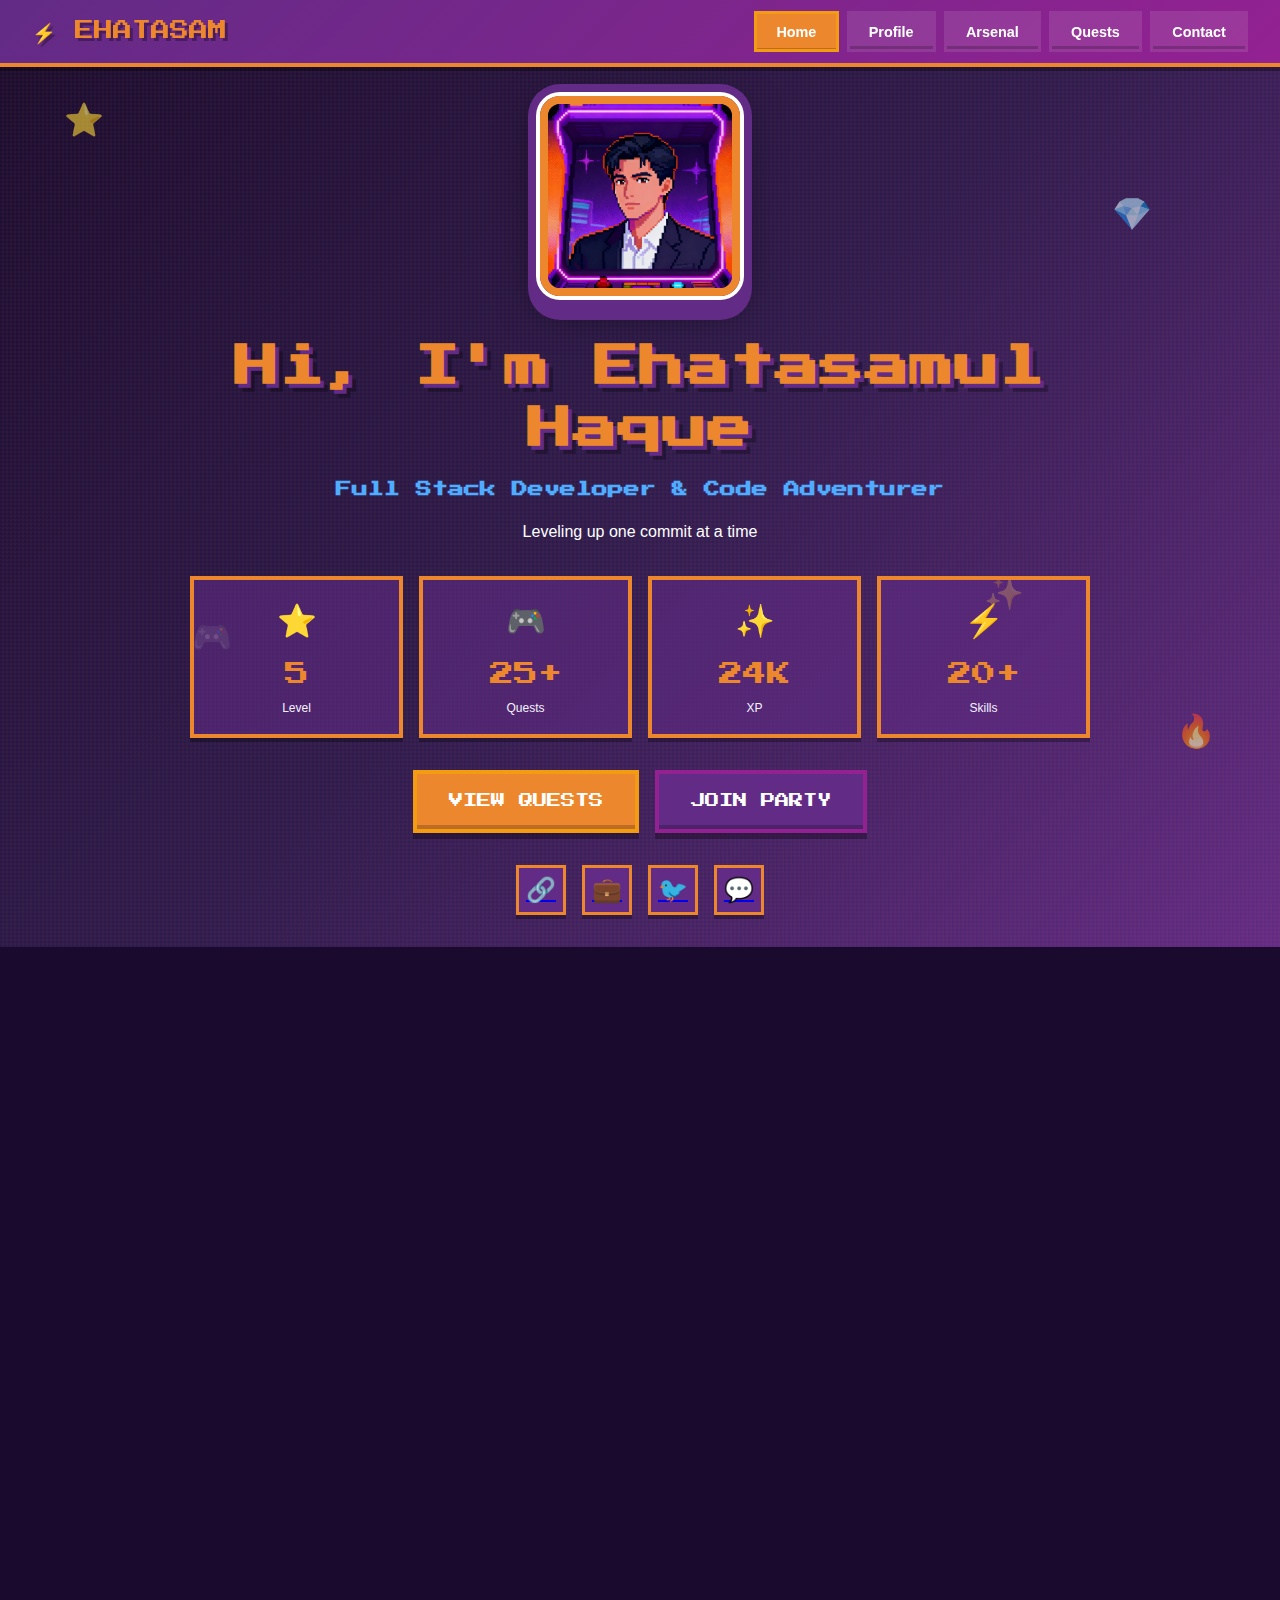
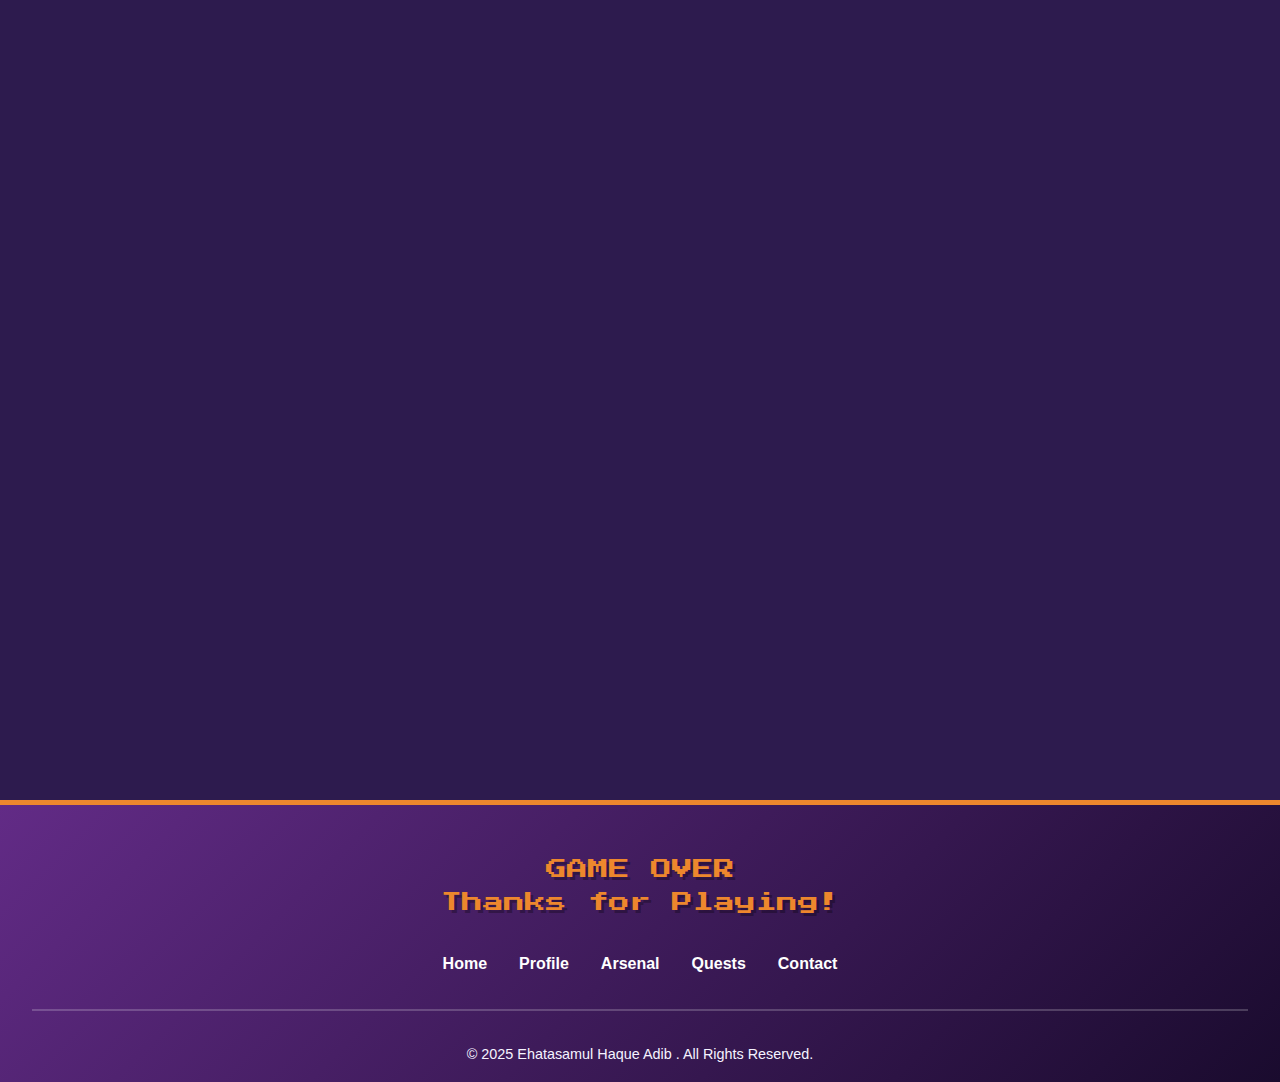
<file: Assignment_3/index.html>
<!DOCTYPE html>
<html lang="en">
<head>
    <meta charset="UTF-8">
    <meta name="viewport" content="width=device-width, initial-scale=1.0">
    <title>Ehatasam - Code Adventurer Portfolio</title>
    <link rel="preconnect" href="https://fonts.googleapis.com">
    <link rel="preconnect" href="https://fonts.gstatic.com" crossorigin>
    <link href="https://fonts.googleapis.com/css2?family=Press+Start+2P&display=swap" rel="stylesheet">
    <link rel="stylesheet" href="css/styles.css">
</head>
<body>
    <!-- Navigation -->
    <nav class="navbar">
        <div class="nav-container">
            <a href="#home" class="logo">⚡ EHATASAM</a>
            <ul class="nav-links" id="navLinks">
                <li><a href="#home" class="nav-link active">Home</a></li>
                <li><a href="#about" class="nav-link">Profile</a></li>
                <li><a href="#skills" class="nav-link">Arsenal</a></li>
                <li><a href="#projects" class="nav-link">Quests</a></li>
                <li><a href="#contact" class="nav-link">Contact</a></li>
            </ul>
            <div class="hamburger" id="hamburger">
                <span></span>
                <span></span>
                <span></span>
            </div>
        </div>
    </nav>

    <!-- Hero Section -->
    <section class="hero" id="home">
        <div class="floating-pixel" style="top: 10%; left: 5%; animation-delay: 0s;">⭐</div>
        <div class="floating-pixel" style="top: 20%; right: 10%; animation-delay: 1s;">💎</div>
        <div class="floating-pixel" style="bottom: 30%; left: 15%; animation-delay: 2s;">🎮</div>
        <div class="floating-pixel" style="top: 60%; right: 20%; animation-delay: 3s;">✨</div>
        <div class="floating-pixel" style="bottom: 20%; right: 5%; animation-delay: 1.5s;">🔥</div>
        
        <div class="hero-content">
            <img src="images/b85749ee-b6ef-4a98-aaf9-9d3bddbf63ef (1).png" alt="Ehatasamul Haque" class="pixel-avatar animate-bounce-slow">
            <h1 class="hero-title">Hi, I'm Ehatasamul Haque</h1>
            <h2 class="hero-subtitle">Full Stack Developer & Code Adventurer</h2>
            <p>Leveling up one commit at a time</p>
            
            <div class="hero-stats">
                <div class="stat-box">
                    <span class="stat-icon">⭐</span>
                    <span class="stat-value">5</span>
                    <span class="stat-label">Level</span>
                </div>
                <div class="stat-box">
                    <span class="stat-icon">🎮</span>
                    <span class="stat-value">25+</span>
                    <span class="stat-label">Quests</span>
                </div>
                <div class="stat-box">
                    <span class="stat-icon">✨</span>
                    <span class="stat-value">24K</span>
                    <span class="stat-label">XP</span>
                </div>
                <div class="stat-box">
                    <span class="stat-icon">⚡</span>
                    <span class="stat-value">20+</span>
                    <span class="stat-label">Skills</span>
                </div>
            </div>
            
            <div class="cta-buttons">
                <a href="#projects" class="btn-arcade btn-primary">View Quests</a>
                <a href="#contact" class="btn-arcade btn-secondary">Join Party</a>
            </div>
            
            <div class="social-links">
                <a href="#" target="_blank" aria-label="GitHub" class="social-link">🔗</a>
                <a href="#" target="_blank" aria-label="LinkedIn" class="social-link">💼</a>
                <a href="#" target="_blank" aria-label="Twitter" class="social-link">🐦</a>
                <a href="#" target="_blank" aria-label="Discord" class="social-link">💬</a>
            </div>
        </div>
    </section>

    <!-- About Section -->
    <section id="about" class="section">
        <div class="container">
            <div class="section-header fade-in">
                <h2 class="section-title">Player Profile</h2>
                <p class="section-subtitle">Get to know the developer</p>
            </div>
            
            <div class="about-content">
                <div class="profile-card fade-in">
                    <img src="images/b85749ee-b6ef-4a98-aaf9-9d3bddbf63ef (1).png" alt="Developer Profile" class="profile-avatar">
                    <div class="xp-bar">
                        <div class="xp-label">
                            <span>Developer XP</span>
                            <span>24000/30000</span>
                        </div>
                        <div class="xp-progress">
                            <div class="xp-fill"></div>
                        </div>
                    </div>
                </div>
                
                <div class="about-text fade-in">
                    <h3>About the Adventurer</h3>
                    <p>I'm a passionate web developer who treats coding like an epic adventure. With 1+ years of experience, I've mastered the art of turning complex challenges into elegant solutions. Every project is a new quest, every bug is a boss to defeat!</p>
                    
                    <p>My journey in the realm of web development began when I created my first website - a simple pixel art portfolio that sparked a lifelong passion. Since then, I've been on a continuous quest to level up my skills and explore new technologies.</p>
                    
                    <p>When I'm not coding, you'll find me contributing to open-source projects, writing tech tutorials, or speedrunning through coding challenges. I believe in learning by doing and sharing knowledge with the community.</p>
                    
                    <div class="achievements">
                        <div class="achievement-badge">
                            <span class="achievement-icon">🏆</span>
                            <h4 class="achievement-title">Full Stack Master</h4>
                            <p>Mastered frontend and backend</p>
                        </div>
                        <div class="achievement-badge">
                            <span class="achievement-icon">🗡️</span>
                            <h4 class="achievement-title">Bug Slayer</h4>
                            <p>Defeated 500+ bugs</p>
                        </div>
                        <div class="achievement-badge">
                            <span class="achievement-icon">⚔️</span>
                            <h4 class="achievement-title">Code Warrior</h4>
                            <p>1+ years of combat</p>
                        </div>
                        <div class="achievement-badge">
                            <span class="achievement-icon">🤝</span>
                            <h4 class="achievement-title">Team Player</h4>
                            <p>Collaboration champion</p>
                        </div>
                    </div>
                </div>
            </div>
        </div>
    </section>

    <!-- Skills Section -->
    <section id="skills" class="section">
        <div class="container">
            <div class="section-header fade-in">
                <h2 class="section-title">Tech Arsenal</h2>
                <p class="section-subtitle">My coding powers and abilities</p>
            </div>
            
            <div class="skills-grid" id="skillsContainer"></div>
        </div>
    </section>

    <!-- Projects Section -->
    <section id="projects" class="section">
        <div class="container">
            <div class="section-header fade-in">
                <h2 class="section-title">Quest Log</h2>
                <p class="section-subtitle">Completed missions and adventures</p>
            </div>
            
            <div class="projects-grid" id="projectsContainer"></div>
        </div>
    </section>

    <!-- Contact Section -->
    <section id="contact" class="section">
        <div class="container">
            <div class="section-header fade-in">
                <h2 class="section-title">Join My Party</h2>
                <p class="section-subtitle">Ready to start a new quest together?</p>
            </div>
            
            <div class="contact-container">
                <div class="contact-info fade-in">
                    <h3 class="pixel-text">Contact Info</h3>
                    <div class="contact-item">
                        <div class="contact-icon">✉️</div>
                        <div>
                            <h4>Email</h4>
                            <p>ehatasamul.haque.adib@gmail.com</p>
                        </div>
                    </div>
                    <div class="contact-item">
                        <div class="contact-icon">📍</div>
                        <div>
                            <h4>Location</h4>
                            <p>Kapasia,Gazipur-1730</p>
                        </div>
                    </div>
                    <div class="social-links">
                        <a href="#" target="_blank" aria-label="GitHub" class="social-link">🔗</a>
                        <a href="#" target="_blank" aria-label="LinkedIn" class="social-link">💼</a>
                        <a href="#" target="_blank" aria-label="Twitter" class="social-link">🐦</a>
                        <a href="https://discord.com/users/617647657032089601" target="_blank" aria-label="Discord" class="social-link">💬</a>
                    </div>
                </div>
                
                <form class="contact-form fade-in" id="contactForm">
                    <div class="form-group">
                        <label for="name">Player Name</label>
                        <input type="text" id="name" name="name" class="form-input" required placeholder="Your name">
                    </div>
                    <div class="form-group">
                        <label for="email">Email Address</label>
                        <input type="email" id="email" name="email" class="form-input" required placeholder="your.email@example.com">
                    </div>
                    <div class="form-group">
                        <label for="subject">Quest Type</label>
                        <input type="text" id="subject" name="subject" class="form-input" required placeholder="What's this quest about?">
                    </div>
                    <div class="form-group">
                        <label for="message">Quest Details</label>
                        <textarea id="message" name="message" class="form-input" required placeholder="Tell me about your project..."></textarea>
                    </div>
                    <button type="submit" class="btn-submit">Start Quest</button>
                </form>
            </div>
        </div>
    </section>

    <!-- Footer -->
    <footer class="footer">
        <div class="footer-content">
            <div class="footer-message">GAME OVER<br>Thanks for Playing!</div>
            <div class="footer-links">
                <a href="#home">Home</a>
                <a href="#about">Profile</a>
                <a href="#skills">Arsenal</a>
                <a href="#projects">Quests</a>
                <a href="#contact">Contact</a>
            </div>
        </div>
        <div class="footer-bottom">
            <p>&copy; 2025 Ehatasamul Haque Adib . All Rights Reserved.</p>
        </div>
    </footer>

    <!-- Back to Top Button -->
    <button class="back-to-top" id="backToTop" aria-label="Back to top">↑</button>

    <script src="js/data.js"></script>
    <script src="js/script.js"></script>
</body>
</html>
</file>
<file: Assignment_3/css/styles.css>
/* Custom animations and component styles */

:root {
    --primary-purple: #622B86;
    --primary-orange: #ED872D;
    --accent-purple: #932191;
    --accent-cyan: #4facfe;
    --warning-yellow: #F39C12;
    --bg-dark: #1a0b2e;
    --bg-dark-2: #2d1b4e;
    --bg-light: #f5f3ff;
    --success-green: #2ECC71;
}

* {
    margin: 0;
    padding: 0;
    box-sizing: border-box;
}

html {
    scroll-behavior: smooth;
}

body {
    font-family: -apple-system, BlinkMacSystemFont, 'Segoe UI', Roboto, sans-serif;
    line-height: 1.6;
    color: white;
    background: var(--bg-dark);
    overflow-x: hidden;
}

.container {
    max-width: 1400px;
    margin: 0 auto;
}

/* Custom border widths */
.border-3 {
    border-width: 3px;
}

.border-5 {
    border-width: 5px;
}

.border-6 {
    border-width: 6px;
}

/* Navigation */
.navbar {
    position: fixed;
    top: 0;
    width: 100%;
    background: linear-gradient(135deg, var(--primary-purple) 0%, var(--accent-purple) 100%);
    z-index: 1000;
    border-bottom: 4px solid var(--primary-orange);
    box-shadow: 0 4px 0 rgba(0,0,0,0.3);
}

.nav-container {
    max-width: 1400px;
    margin: 0 auto;
    padding: 1rem 2rem;
    display: flex;
    justify-content: space-between;
    align-items: center;
}

.logo {
    font-family: 'Press Start 2P', monospace;
    font-size: 1.2rem;
    color: var(--primary-orange);
    text-decoration: none;
    text-shadow: 3px 3px 0 rgba(0,0,0,0.3);
    display: flex;
    align-items: center;
    gap: 0.5rem;
}

.nav-links {
    display: flex;
    list-style: none;
    gap: 0.5rem;
}

.nav-link {
    color: white;
    text-decoration: none;
    font-weight: 700;
    font-size: 0.9rem;
    padding: 0.6rem 1.2rem;
    border: 3px solid transparent;
    transition: all 0.2s ease;
    background: rgba(255,255,255,0.1);
    box-shadow: inset 0 -3px 0 rgba(0,0,0,0.2);
}

.nav-link:hover,
.nav-link.active {
    background: var(--primary-orange);
    border-color: var(--warning-yellow);
    transform: translateY(2px);
    box-shadow: inset 0 -1px 0 rgba(0,0,0,0.2);
}

.hamburger {
    display: none;
    flex-direction: column;
    cursor: pointer;
    gap: 5px;
    padding: 0.5rem;
    background: var(--primary-orange);
    border: 3px solid var(--warning-yellow);
}

.hamburger span {
    width: 25px;
    height: 4px;
    background: white;
    transition: all 0.3s ease;
}

/* Hero Section */
.hero {
    min-height: 100vh;
    display: flex;
    align-items: center;
    justify-content: center;
    background: linear-gradient(135deg, var(--bg-dark) 0%, var(--bg-dark-2) 50%, var(--primary-purple) 100%);
    padding: 6rem 2rem 2rem;
    position: relative;
    overflow: hidden;
}

.hero::before {
    content: '';
    position: absolute;
    top: 0;
    left: 0;
    right: 0;
    bottom: 0;
    background-image: 
        repeating-linear-gradient(0deg, transparent, transparent 2px, rgba(237, 135, 45, 0.03) 2px, rgba(237, 135, 45, 0.03) 4px),
        repeating-linear-gradient(90deg, transparent, transparent 2px, rgba(237, 135, 45, 0.03) 2px, rgba(237, 135, 45, 0.03) 4px);
    pointer-events: none;
}

.hero-content {
    max-width: 900px;
    text-align: center;
    position: relative;
    z-index: 1;
}

.pixel-avatar {
    width: 200px;
    height: 200px;
    margin: 0 auto 2rem;
    border: 8px solid var(--primary-orange);
    box-shadow: 
        0 0 0 4px white,
        0 0 0 12px var(--primary-purple),
        0 12px 0 12px var(--primary-purple),
        0 12px 40px rgba(0,0,0,0.6);
    border-radius: 20px;
    overflow: hidden;
    object-fit: cover;
    image-rendering: crisp-edges;
}

.hero-stats {
    display: grid;
    grid-template-columns: repeat(4, 1fr);
    gap: 1rem;
    margin: 2rem 0;
}

.stat-icon,
.stat-value,
.stat-label {
    display: block;
}

.stat-icon {
    font-size: 2rem;
    margin-bottom: 0.5rem;
}

.stat-value {
    font-family: 'Press Start 2P', monospace;
    font-size: 1.5rem;
    color: var(--primary-orange);
    margin-bottom: 0.3rem;
}

.stat-label {
    font-size: 0.75rem;
    color: var(--bg-light);
}

.cta-buttons {
    display: flex;
    gap: 1rem;
    justify-content: center;
    flex-wrap: wrap;
    margin-top: 2rem;
}

.social-links {
    display: flex;
    gap: 1rem;
    justify-content: center;
    margin-top: 2rem;
}

.pixel-text {
    font-family: 'Press Start 2P', monospace;
    text-transform: uppercase;
    letter-spacing: 2px;
}

.hero-title {
    font-family: 'Press Start 2P', monospace;
    font-size: 2.8rem;
    color: var(--primary-orange);
    margin-bottom: 1rem;
    text-shadow: 4px 4px 0 var(--primary-purple), 8px 8px 0 rgba(0,0,0,0.3);
    line-height: 1.4;
}

.hero-subtitle {
    font-family: 'Press Start 2P', monospace;
    font-size: 1rem;
    color: var(--accent-cyan);
    margin-bottom: 1rem;
    line-height: 1.6;
}

.stat-box {
    background: rgba(98, 43, 134, 0.6);
    border: 4px solid var(--primary-orange);
    padding: 1rem;
    box-shadow: 0 4px 0 rgba(0,0,0,0.3);
}

/* Buttons */
.btn-arcade {
    font-family: 'Press Start 2P', monospace;
    padding: 1rem 2rem;
    font-size: 0.9rem;
    text-decoration: none;
    border: 4px solid;
    box-shadow: 0 6px 0 rgba(0,0,0,0.3), inset 0 -4px 0 rgba(0,0,0,0.2);
    transition: all 0.1s ease;
    cursor: pointer;
    text-transform: uppercase;
    display: inline-block;
}

.btn-arcade:active {
    transform: translateY(4px);
    box-shadow: 0 2px 0 rgba(0,0,0,0.3), inset 0 -2px 0 rgba(0,0,0,0.2);
}

.btn-primary {
    background: var(--primary-orange);
    color: white;
    border-color: var(--warning-yellow);
}

.btn-primary:hover {
    background: var(--warning-yellow);
    box-shadow: 0 6px 0 rgba(0,0,0,0.3), inset 0 -4px 0 rgba(0,0,0,0.2), 0 0 20px var(--primary-orange);
}

.btn-secondary {
    background: var(--primary-purple);
    color: white;
    border-color: var(--accent-purple);
}

.btn-secondary:hover {
    background: var(--accent-purple);
    box-shadow: 0 6px 0 rgba(0,0,0,0.3), inset 0 -4px 0 rgba(0,0,0,0.2), 0 0 20px var(--accent-purple);
}

.btn-small {
    font-family: 'Press Start 2P', monospace;
    padding: 0.6rem 1rem;
    font-size: 0.7rem;
    flex: 1;
    text-align: center;
    text-decoration: none;
    border: 3px solid;
    box-shadow: 0 4px 0 rgba(0,0,0,0.3);
    transition: all 0.1s ease;
}

.btn-small:active {
    transform: translateY(2px);
    box-shadow: 0 2px 0 rgba(0,0,0,0.3);
}

.btn-demo {
    background: var(--success-green);
    color: white;
    border-color: var(--accent-cyan);
}

.btn-code {
    background: var(--primary-purple);
    color: white;
    border-color: var(--accent-purple);
}

.social-link {
    width: 50px;
    height: 50px;
    display: flex;
    align-items: center;
    justify-content: center;
    background: var(--primary-purple);
    border: 3px solid var(--primary-orange);
    font-size: 1.5rem;
    transition: all 0.2s ease;
    box-shadow: 0 4px 0 rgba(0,0,0,0.3);
}

.social-link:hover {
    background: var(--primary-orange);
    transform: translateY(-5px);
    box-shadow: 0 8px 0 rgba(0,0,0,0.3);
}

/* Sections */
.section {
    padding: 5rem 2rem;
    position: relative;
}

.section:nth-child(even) {
    background: var(--bg-dark-2);
}

.section-header {
    text-align: center;
    margin-bottom: 4rem;
}

.section-title {
    font-family: 'Press Start 2P', monospace;
    font-size: 2rem;
    color: var(--primary-orange);
    margin-bottom: 1rem;
    text-shadow: 3px 3px 0 var(--primary-purple);
}

.section-subtitle {
    color: var(--accent-cyan);
    font-size: 1rem;
}

/* About Section */
.about-content {
    display: grid;
    grid-template-columns: 1fr 2fr;
    gap: 3rem;
    align-items: start;
}

.about-text {
    color: var(--bg-light);
}

.about-text h3 {
    font-size: 1.8rem;
    color: var(--primary-orange);
    margin-bottom: 1rem;
}

.about-text p {
    margin-bottom: 1.5rem;
    line-height: 1.8;
}

.achievements {
    display: grid;
    grid-template-columns: repeat(2, 1fr);
    gap: 1.5rem;
    margin-top: 2rem;
}

/* Profile Card */
.profile-card {
    background: linear-gradient(135deg, var(--primary-purple) 0%, var(--accent-purple) 100%);
    border: 5px solid var(--primary-orange);
    padding: 2rem;
    box-shadow: 0 8px 0 rgba(0,0,0,0.3);
}

.profile-avatar {
    width: 100%;
    aspect-ratio: 1;
    border: 6px solid var(--primary-orange);
    margin-bottom: 1.5rem;
    box-shadow: 
        0 0 0 3px white,
        0 8px 0 rgba(0,0,0,0.4);
    object-fit: cover;
    border-radius: 15px;
    image-rendering: crisp-edges;
}

.xp-bar {
    margin-top: 1.5rem;
}

.xp-label {
    display: flex;
    justify-content: space-between;
    margin-bottom: 0.5rem;
    font-weight: 700;
    font-size: 0.9rem;
}

.xp-progress {
    height: 25px;
    background: var(--bg-dark);
    border: 3px solid white;
    position: relative;
    overflow: hidden;
}

.xp-fill {
    height: 100%;
    background: linear-gradient(90deg, var(--success-green) 0%, var(--accent-cyan) 100%);
    width: 80%;
    position: relative;
    box-shadow: inset 0 -4px 0 rgba(0,0,0,0.2);
}

/* Achievement Badge */
.achievement-badge {
    background: rgba(98, 43, 134, 0.6);
    border: 4px solid var(--primary-orange);
    padding: 1.5rem;
    text-align: center;
    transition: all 0.3s ease;
    box-shadow: 0 4px 0 rgba(0,0,0,0.3);
}

.achievement-badge:hover {
    transform: translateY(-5px);
    box-shadow: 0 8px 0 rgba(0,0,0,0.3), 0 0 30px var(--primary-orange);
}

.achievement-icon {
    font-size: 3rem;
    display: block;
    margin-bottom: 0.5rem;
    filter: drop-shadow(0 2px 0 rgba(0,0,0,0.3));
}

.achievement-title {
    font-size: 1rem;
    color: var(--primary-orange);
    margin-bottom: 0.5rem;
}

/* Skill Category */
.skill-category {
    background: rgba(98, 43, 134, 0.4);
    border: 4px solid var(--primary-orange);
    padding: 2rem;
    box-shadow: 0 6px 0 rgba(0,0,0,0.3);
}

.skills-grid {
    display: grid;
    grid-template-columns: repeat(2, 1fr);
    gap: 2rem;
}

.skill-category-title {
    font-family: 'Press Start 2P', monospace;
    font-size: 1.1rem;
    color: var(--primary-orange);
    margin-bottom: 2rem;
    display: flex;
    align-items: center;
    gap: 0.5rem;
}

.skill-item {
    margin-bottom: 1.5rem;
}

.skill-info {
    display: flex;
    justify-content: space-between;
    margin-bottom: 0.5rem;
    font-weight: 700;
}

.skill-level {
    color: var(--accent-cyan);
    font-family: 'Press Start 2P', monospace;
    font-size: 0.7rem;
}

.skill-bar {
    height: 20px;
    background: var(--bg-dark);
    border: 3px solid white;
    position: relative;
    overflow: hidden;
}

.skill-progress {
    height: 100%;
    background: linear-gradient(90deg, var(--primary-orange) 0%, var(--warning-yellow) 50%, var(--primary-orange) 100%);
    background-size: 200% 100%;
    animation: shimmer 2s ease-in-out infinite;
    box-shadow: inset 0 -3px 0 rgba(0, 0, 0, 0.2);
    transition: width 1s ease;
}

/* Quest Card */
.quest-card {
    background: rgba(45, 27, 78, 0.8);
    border: 5px solid var(--primary-orange);
    overflow: hidden;
    transition: all 0.3s ease;
    box-shadow: 0 6px 0 rgba(0,0,0,0.3);
}

.projects-grid {
    display: grid;
    grid-template-columns: repeat(auto-fit, minmax(350px, 1fr));
    gap: 2rem;
}

.quest-actions {
    display: flex;
    gap: 1rem;
}

.tech-badges {
    display: flex;
    flex-wrap: wrap;
    gap: 0.5rem;
    margin-bottom: 1.5rem;
}

.quest-card:hover {
    transform: translateY(-10px);
    box-shadow: 0 15px 0 rgba(0,0,0,0.3), 0 0 40px var(--primary-orange);
}

.quest-header {
    padding: 1.5rem;
    border-bottom: 4px solid var(--primary-orange);
}

.quest-difficulty {
    font-size: 1.5rem;
    margin-bottom: 0.5rem;
}

.quest-title {
    font-family: 'Press Start 2P', cursive;
    font-size: 1rem;
    color: white;
    line-height: 1.6;
}

.quest-content {
    padding: 1.5rem;
}

.tech-badge {
    background: var(--primary-purple);
    color: white;
    padding: 0.4rem 0.8rem;
    border: 2px solid var(--primary-orange);
    font-size: 0.8rem;
    font-weight: 700;
}

/* Contact */
.contact-container {
    display: grid;
    grid-template-columns: 1fr 1.5fr;
    gap: 3rem;
}

.contact-info h3 {
    font-size: 1.3rem;
    color: var(--primary-orange);
    margin-bottom: 2rem;
    line-height: 1.5;
}

.contact-info .contact-item h4 {
    color: var(--primary-orange);
    margin-bottom: 0.5rem;
    font-weight: 700;
}

.contact-info .contact-item p {
    color: var(--bg-light);
    margin: 0;
}

.contact-item {
    background: rgba(98, 43, 134, 0.6);
    border: 4px solid var(--primary-orange);
    padding: 1.5rem;
    margin-bottom: 1.5rem;
    display: flex;
    align-items: center;
    gap: 1.5rem;
    box-shadow: 0 4px 0 rgba(0,0,0,0.3);
    transition: all 0.3s ease;
}

.contact-item:hover {
    transform: translateX(10px);
    box-shadow: 0 4px 0 rgba(0,0,0,0.3), 0 0 20px var(--primary-orange);
}

.contact-icon {
    font-size: 2.5rem;
    min-width: 50px;
}

.contact-form {
    background: rgba(98, 43, 134, 0.6);
    border: 5px solid var(--primary-orange);
    padding: 2rem;
    box-shadow: 0 8px 0 rgba(0,0,0,0.3);
}

.form-input {
    width: 100%;
    padding: 0.8rem;
    border: 3px solid white;
    background: var(--bg-dark);
    color: white;
    font-family: inherit;
    font-size: 1rem;
}

.form-input:focus {
    outline: none;
    border-color: var(--primary-orange);
    box-shadow: 0 0 20px rgba(237, 135, 45, 0.5);
}

.btn-submit {
    width: 100%;
    font-family: 'Press Start 2P', monospace;
    padding: 1rem;
    font-size: 0.9rem;
    background: var(--primary-orange);
    color: white;
    border: 4px solid var(--warning-yellow);
    cursor: pointer;
    box-shadow: 0 6px 0 rgba(0,0,0,0.3);
    transition: all 0.1s ease;
}

.btn-submit:hover {
    background: var(--warning-yellow);
    box-shadow: 0 6px 0 rgba(0,0,0,0.3), 0 0 30px var(--primary-orange);
}

.btn-submit:active {
    transform: translateY(4px);
    box-shadow: 0 2px 0 rgba(0,0,0,0.3);
}

/* Footer */
.footer {
    background: linear-gradient(135deg, var(--primary-purple) 0%, var(--bg-dark) 100%);
    border-top: 5px solid var(--primary-orange);
    padding: 3rem 2rem 1rem;
}

.footer-content {
    max-width: 1400px;
    margin: 0 auto;
    text-align: center;
    margin-bottom: 2rem;
}

.footer-links {
    display: flex;
    justify-content: center;
    gap: 2rem;
    margin: 2rem 0;
    flex-wrap: wrap;
}

.footer-links a {
    color: white;
    text-decoration: none;
    font-weight: 700;
    transition: color 0.3s ease;
}

.footer-links a:hover {
    color: var(--primary-orange);
}

.footer-bottom {
    text-align: center;
    padding-top: 2rem;
    border-top: 2px solid rgba(255,255,255,0.2);
    color: var(--bg-light);
    font-size: 0.9rem;
}

.form-group {
    margin-bottom: 1.5rem;
}

.form-group label {
    display: block;
    margin-bottom: 0.5rem;
    color: white;
    font-weight: 700;
    font-size: 0.9rem;
}

.form-group textarea {
    resize: vertical;
    min-height: 120px;
}

.footer-message {
    font-family: 'Press Start 2P', monospace;
    font-size: 1.3rem;
    color: var(--primary-orange);
    margin-bottom: 1rem;
    text-shadow: 3px 3px 0 rgba(0,0,0,0.3);
}

/* Back to Top */
.back-to-top {
    position: fixed;
    bottom: 2rem;
    right: 2rem;
    width: 60px;
    height: 60px;
    background: var(--primary-orange);
    color: white;
    border: 4px solid var(--warning-yellow);
    font-size: 2rem;
    cursor: pointer;
    opacity: 0;
    visibility: hidden;
    transition: all 0.3s ease;
    z-index: 999;
    box-shadow: 0 6px 0 rgba(0,0,0,0.3);
}

.back-to-top.visible {
    opacity: 1;
    visibility: visible;
}

.back-to-top:hover {
    background: var(--warning-yellow);
    transform: translateY(-5px);
    box-shadow: 0 10px 0 rgba(0,0,0,0.3), 0 0 30px var(--primary-orange);
}

.back-to-top:active {
    transform: translateY(-2px);
    box-shadow: 0 4px 0 rgba(0,0,0,0.3);
}

/* Animations */
@keyframes float {
    0%, 100% { 
        transform: translateY(0px) rotate(0deg); 
    }
    25% { 
        transform: translateY(-20px) rotate(5deg); 
    }
    50% { 
        transform: translateY(-40px) rotate(-5deg); 
    }
    75% { 
        transform: translateY(-20px) rotate(5deg); 
    }
}

.floating-pixel {
    position: absolute;
    font-size: 2rem;
    animation: float 6s ease-in-out infinite;
    opacity: 0.6;
}

@keyframes pixelBounce {
    0%, 100% { 
        transform: translateY(0); 
    }
    50% { 
        transform: translateY(-10px); 
    }
}

.animate-bounce-slow {
    animation: pixelBounce 2s ease-in-out infinite;
}

@keyframes shimmer {
    0% { 
        background-position: 200% 0; 
    }
    100% { 
        background-position: -200% 0; 
    }
}

.fade-in {
    opacity: 0;
    transform: translateY(30px);
    transition: all 0.8s ease;
}

.fade-in.visible {
    opacity: 1;
    transform: translateY(0);
}

/* Responsive Design */
@media (max-width: 1024px) {
    .hero-title {
        font-size: 2rem;
    }
    
    .skills-grid {
        grid-template-columns: 1fr;
    }
    
    .hero-stats {
        grid-template-columns: repeat(2, 1fr);
    }
}

@media (max-width: 768px) {
    .nav-links {
        position: fixed;
        top: 70px;
        right: -100%;
        width: 80%;
        max-width: 300px;
        height: calc(100vh - 70px);
        background: var(--primary-purple);
        flex-direction: column;
        padding: 2rem;
        border-left: 5px solid var(--primary-orange);
        box-shadow: -5px 0 20px rgba(0, 0, 0, 0.5);
        transition: right 0.3s ease;
    }

    .nav-links.active {
        right: 0;
    }

    .nav-link {
        width: 100%;
    }

    .hamburger {
        display: flex;
    }

    .hero-title {
        font-size: 1.5rem;
    }

    .hero-subtitle {
        font-size: 0.8rem;
    }
    
    .hero-stats {
        grid-template-columns: 1fr;
    }

    .section-title {
        font-size: 1.3rem;
    }

    .btn-arcade {
        font-size: 0.7rem;
        padding: 0.8rem 1.5rem;
    }
    
    .about-content {
        grid-template-columns: 1fr;
    }
    
    .achievements {
        grid-template-columns: 1fr;
    }
    
    .contact-container {
        grid-template-columns: 1fr;
    }
    
    .projects-grid {
        grid-template-columns: 1fr;
    }
}

@media (max-width: 480px) {
    .logo {
        font-size: 0.9rem;
    }
    
    .cta-buttons {
        flex-direction: column;
        width: 100%;
    }

    .btn-arcade {
        width: 100%;
    }
}
</file>
